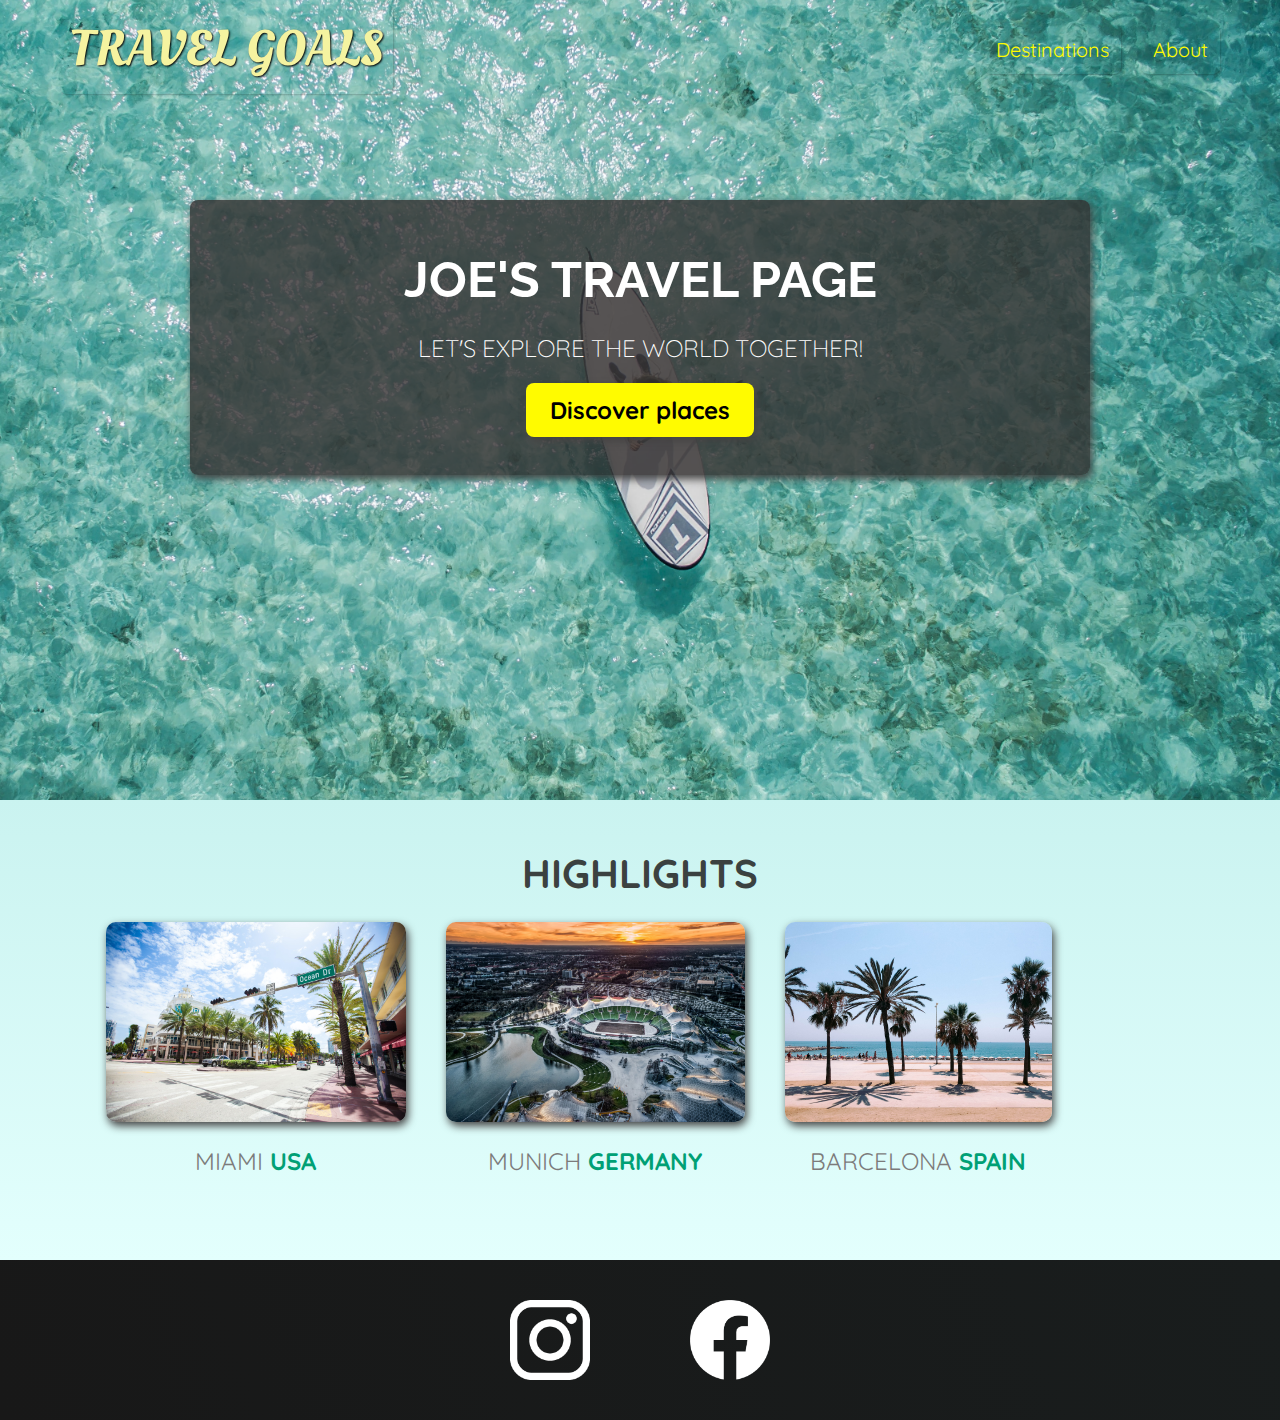
<file: index.html>
<!DOCTYPE html>
<html lang="en">
    <head>
        <meta charset="UTF-8" />
        <title>Travel Goals</title>
        <link
            href="https://fonts.googleapis.com/css2?family=Raleway:wght@700&family=Oleo+Script:wght@700&family=Quicksand:wght@300;500&display=swap"
            rel="stylesheet"
        />
        <link rel="stylesheet" href="shared.css" />
        <link rel="stylesheet" href="styles.css" />
    </head>
    <body>
        <header>
            <div id="page-logo">
                <a href="/index.html">Travel Goals</a>
            </div>
            <nav>
                <ul>
                    <li><a href="/places.html">Destinations</a></li>
                    <li><a href="">About</a></li>
                </ul>
            </nav>
        </header>

        <main>
            <section id="hero">
                <div id="hero-content">
                    <h1>Joe's Travel Page</h1>
                    <p>Let's explore the world together!</p>
                    <a href="/places.html">Discover places</a>
                </div>
            </section>
            <section id="highlights">
                <h2>Highlights</h2>
                <ul id="destinations">
                    <li class="destination">
                        <img src="/images/places/miami.jpg" alt="Miami streets on sunny day" />
                        <p>Miami <strong>USA</strong></p>
                    </li>
                    <li class="destination">
                        <img src="/images/places/munich.jpg" alt="Munich stadium in winter" />
                        <p>Munich <strong>Germany</strong></p>
                    </li>
                    <li class="destination">
                        <img src="/images/places/barcelona.jpg" alt="Palm beach in Barcelona" />
                        <p>Barcelona <strong>Spain</strong></p>
                    </li>
                </ul>
            </section>
        </main>
        <footer>
            <ul>
                <li>
                    <a href="https://www.instagram.com">
                        <img src="/images/icons/insta.png" alt="Instagram logo" />
                    </a>
                </li>
                <li>
                    <a href="https://www.facebook.com">
                        <img src="/images/icons/facebook.png" alt="Facebook logo" />
                    </a>
                </li>
            </ul>
        </footer>
    </body>
</html>
</file>
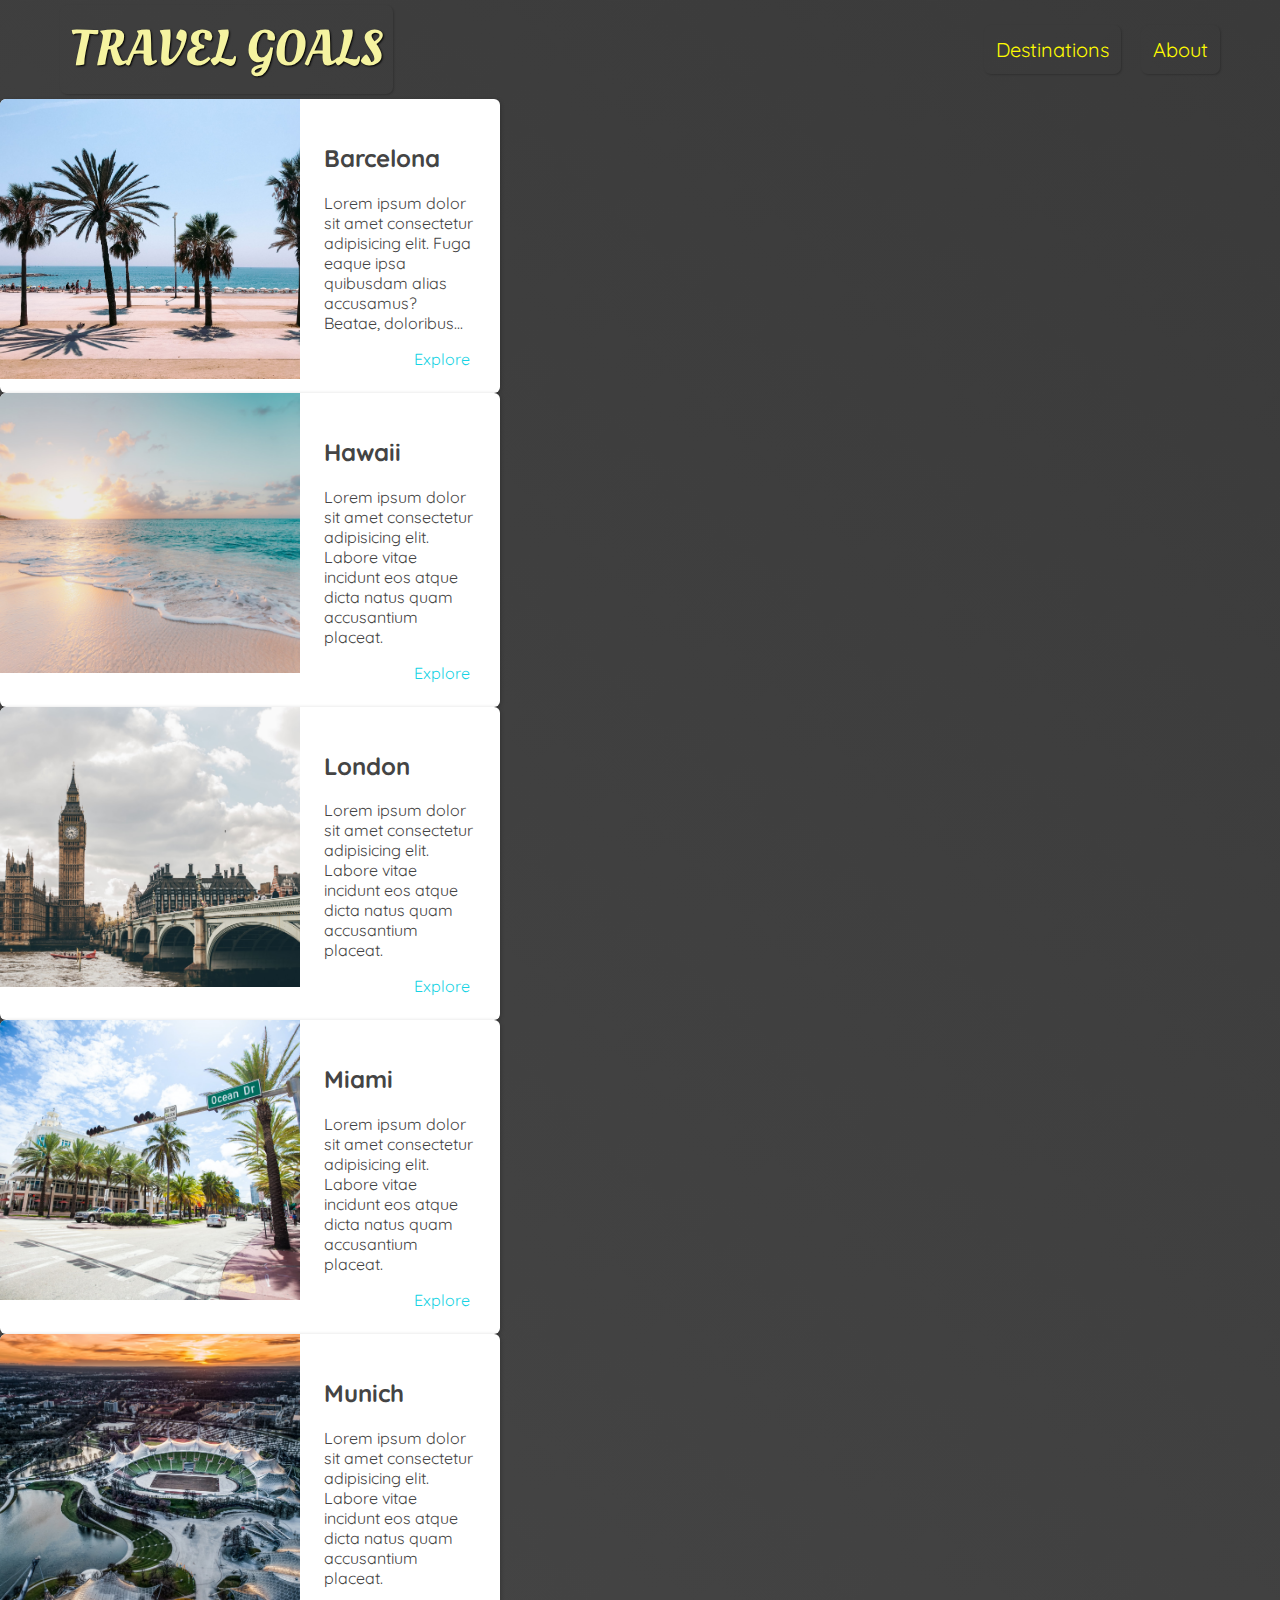
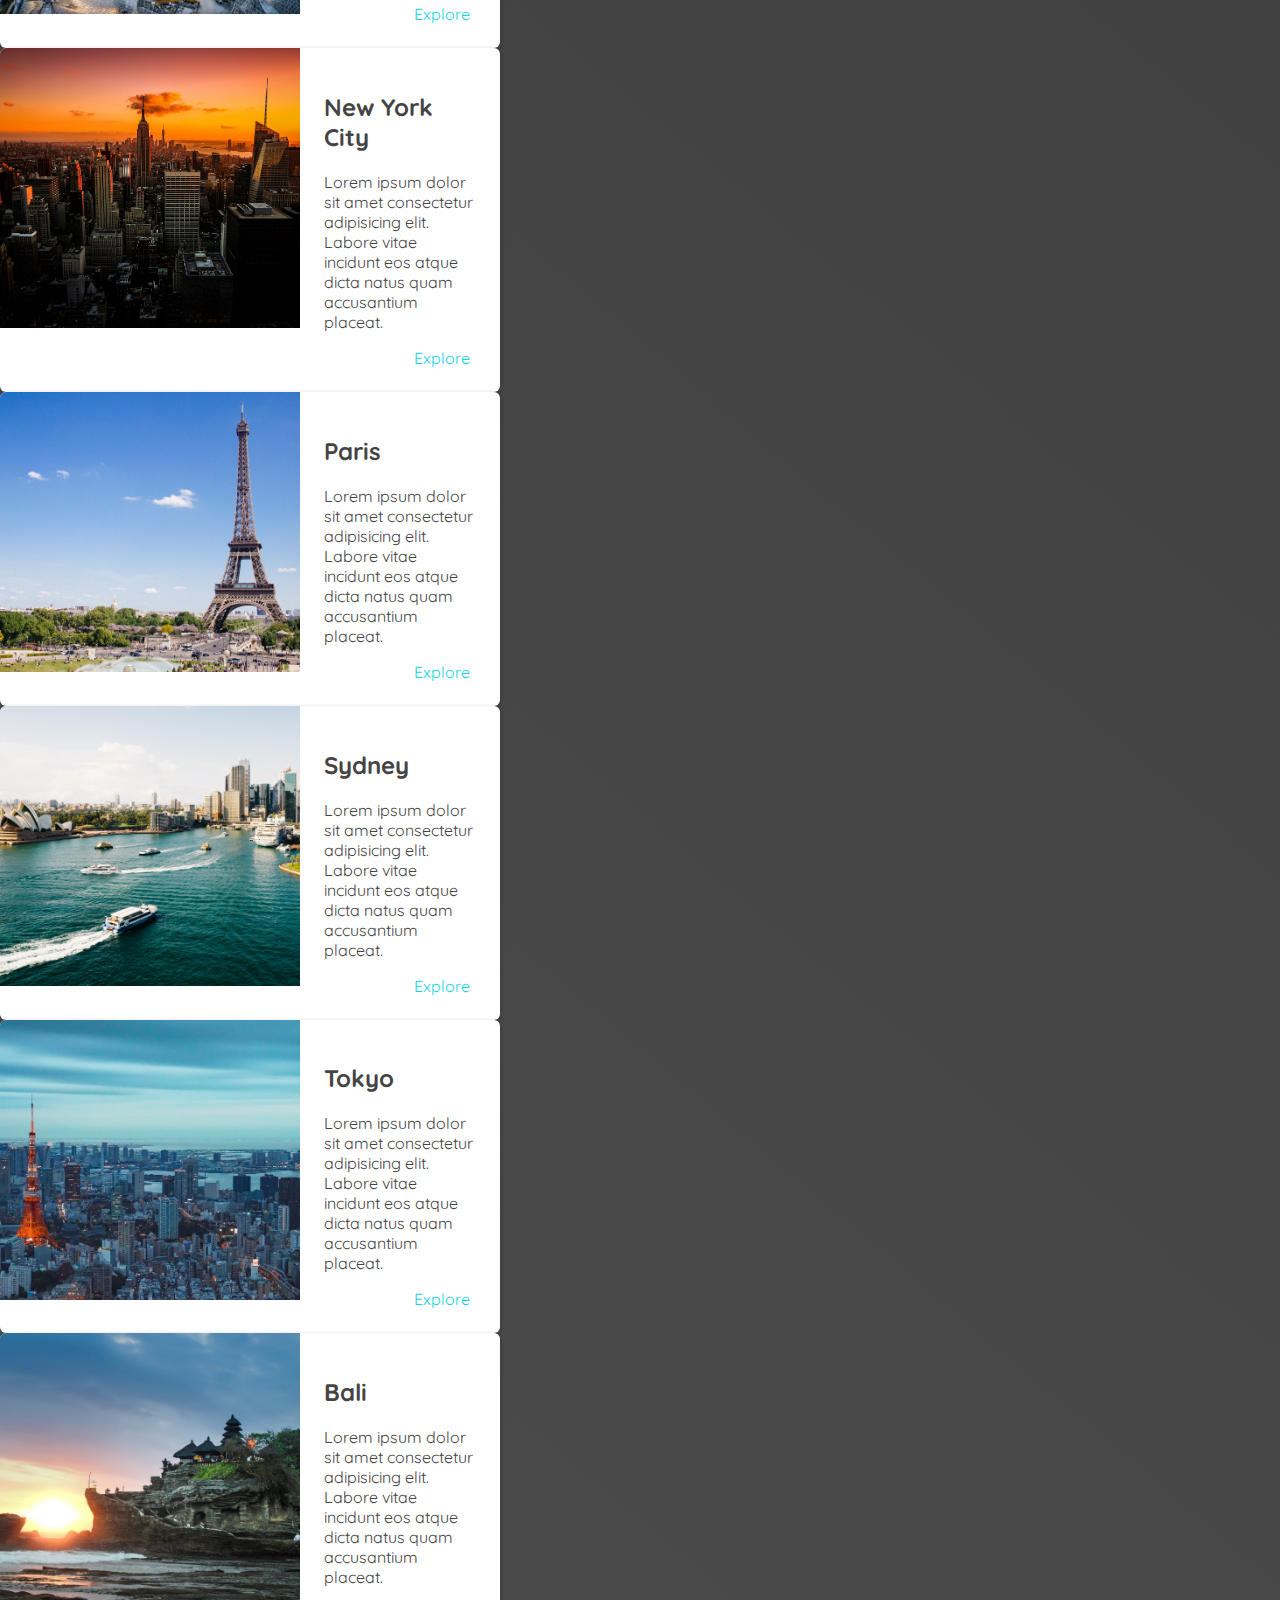
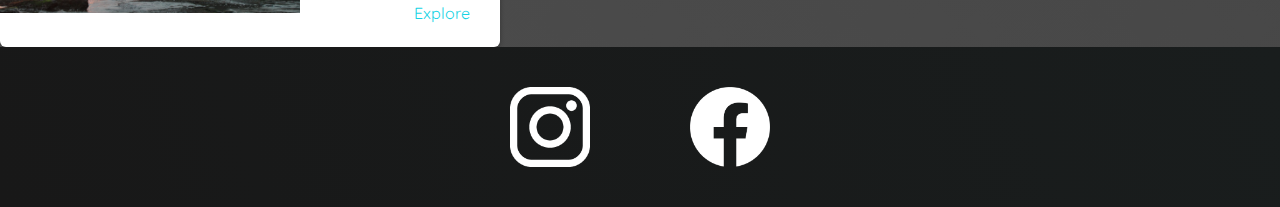
<file: places.html>
<!DOCTYPE html>
<html lang="en">
    <head>
        <meta charset="UTF-8" />
        <title>Travel Goals</title>
        <link
            href="https://fonts.googleapis.com/css2?family=Raleway:wght@700&family=Oleo+Script:wght@700&family=Quicksand:wght@300;500&display=swap"
            rel="stylesheet"
        />
        <link rel="stylesheet" href="shared.css" />
        <link rel="stylesheet" href="places.css" />
    </head>
    <body>
        <header>
            <div id="page-logo">
                <a href="/index.html">Travel Goals</a>
            </div>
            <nav>
                <ul>
                    <li><a href="/places.html">Destinations</a></li>
                    <li><a href="">About</a></li>
                </ul>
            </nav>
        </header>
        <main>
            <ul>
                <li>
                    <img src="/images/places/barcelona.jpg" alt="City of Barcelona" />
                    <div class="item-content">
                        <div>
                            <h2>Barcelona</h2>
                            <p>
                                Lorem ipsum dolor sit amet consectetur adipisicing elit. Fuga eaque
                                ipsa quibusdam alias accusamus? Beatae, doloribus...
                            </p>
                        </div>
                        <div class="actions">
                            <a href="https://en.wikipedia.org/wiki/Barcelona">Explore</a>
                        </div>
                    </div>
                </li>

                <li>
                    <img src="images/places/hawaii.jpg" alt="Hawaii beach" />
                    <div class="item-content">
                        <div>
                            <h2>Hawaii</h2>
                            <p>
                                Lorem ipsum dolor sit amet consectetur adipisicing elit. Labore
                                vitae incidunt eos atque dicta natus quam accusantium placeat.
                            </p>
                        </div>
                        <div class="actions">
                            <a href="https://en.wikipedia.org/wiki/Hawaii">Explore</a>
                        </div>
                    </div>
                </li>
                <li>
                    <img src="images/places/london.jpg" alt="London city" />
                    <div class="item-content">
                        <div>
                            <h2>London</h2>
                            <p>
                                Lorem ipsum dolor sit amet consectetur adipisicing elit. Labore
                                vitae incidunt eos atque dicta natus quam accusantium placeat.
                            </p>
                        </div>
                        <div class="actions">
                            <a href="https://en.wikipedia.org/wiki/London">Explore</a>
                        </div>
                    </div>
                </li>
                <li>
                    <img src="images/places/miami.jpg" alt="Miami streets" />
                    <div class="item-content">
                        <div>
                            <h2>Miami</h2>
                            <p>
                                Lorem ipsum dolor sit amet consectetur adipisicing elit. Labore
                                vitae incidunt eos atque dicta natus quam accusantium placeat.
                            </p>
                        </div>
                        <div class="actions">
                            <a href="https://en.wikipedia.org/wiki/Miami">Explore</a>
                        </div>
                    </div>
                </li>
                <li>
                    <img src="images/places/munich.jpg" alt="Munich football stadium" />
                    <div class="item-content">
                        <div>
                            <h2>Munich</h2>
                            <p>
                                Lorem ipsum dolor sit amet consectetur adipisicing elit. Labore
                                vitae incidunt eos atque dicta natus quam accusantium placeat.
                            </p>
                        </div>
                        <div class="actions">
                            <a href="https://en.wikipedia.org/wiki/Munich">Explore</a>
                        </div>
                    </div>
                </li>
                <li>
                    <img src="images/places/new-york-city.jpg" alt="New York City skyline" />
                    <div class="item-content">
                        <div>
                            <h2>New York City</h2>
                            <p>
                                Lorem ipsum dolor sit amet consectetur adipisicing elit. Labore
                                vitae incidunt eos atque dicta natus quam accusantium placeat.
                            </p>
                        </div>
                        <div class="actions">
                            <a href="https://en.wikipedia.org/wiki/New_York_City">Explore</a>
                        </div>
                    </div>
                </li>
                <li>
                    <img src="images/places/paris.jpg" alt="Paris city" />
                    <div class="item-content">
                        <div>
                            <h2>Paris</h2>
                            <p>
                                Lorem ipsum dolor sit amet consectetur adipisicing elit. Labore
                                vitae incidunt eos atque dicta natus quam accusantium placeat.
                            </p>
                        </div>
                        <div class="actions">
                            <a href="https://en.wikipedia.org/wiki/Paris">Explore</a>
                        </div>
                    </div>
                </li>
                <li>
                    <img src="images/places/sydney.jpg" alt="Sydney beach" />
                    <div class="item-content">
                        <div>
                            <h2>Sydney</h2>
                            <p>
                                Lorem ipsum dolor sit amet consectetur adipisicing elit. Labore
                                vitae incidunt eos atque dicta natus quam accusantium placeat.
                            </p>
                        </div>
                        <div class="actions">
                            <a href="https://en.wikipedia.org/wiki/Sydney">Explore</a>
                        </div>
                    </div>
                </li>
                <li>
                    <img src="images/places/tokyo.jpg" alt="Tokyo skyline" />
                    <div class="item-content">
                        <div>
                            <h2>Tokyo</h2>
                            <p>
                                Lorem ipsum dolor sit amet consectetur adipisicing elit. Labore
                                vitae incidunt eos atque dicta natus quam accusantium placeat.
                            </p>
                        </div>
                        <div class="actions">
                            <a href="https://en.wikipedia.org/wiki/Tokyo">Explore</a>
                        </div>
                    </div>
                </li>
                <li>
                    <img src="images/places/bali.jpg" alt="Bali beach" />
                    <div class="item-content">
                        <div>
                            <h2>Bali</h2>
                            <p>
                                Lorem ipsum dolor sit amet consectetur adipisicing elit. Labore
                                vitae incidunt eos atque dicta natus quam accusantium placeat.
                            </p>
                        </div>
                        <div class="actions">
                            <a href="https://en.wikipedia.org/wiki/Bali">Explore</a>
                        </div>
                    </div>
                </li>
            </ul>
        </main>

        <footer>
            <ul>
                <li>
                    <a href="https://www.instagram.com">
                        <img src="/images/icons/insta.png" alt="Instagram logo" />
                    </a>
                </li>
                <li>
                    <a href="https://www.facebook.com">
                        <img src="/images/icons/facebook.png" alt="Facebook logo" />
                    </a>
                </li>
            </ul>
        </footer>
    </body>
</html>
</file>
<file: shared.css>
body {
    font-family: 'Quicksand', sans-serif;
    margin: 0;
}

ul {
    list-style: none;
    margin: 0;
    padding: 0;
}

#page-logo a {
    padding: 10px;
    font-family: 'Oleo Script', sans-serif;
    color: rgb(245, 243, 160);
    font-size: 50px;
    text-decoration: none;
    text-transform: uppercase;
    text-shadow: 1px 1px 2px rgb(0, 0, 0);
}

header {
    display: flex;
    align-items: center;
    justify-content: space-between;
    padding: 15px 60px;
    position: absolute;
    width: 100%;
    box-sizing: border-box;
}

header ul {
    display: flex;
    justify-content: flex-end;
}

header li {
    margin-left: 20px;
}

header a {
    color: rgb(255, 251, 0);
    text-decoration: none;
    font-size: 20px;
    padding: 12px;
    box-shadow: 1px 1px 2px rgba(0, 0, 0, 0.2);
    border-radius: 7px;
}

header a:hover {
    color: rgb(77, 77, 77);
    background-color: rgb(255, 251, 0);
}

footer {
    background: linear-gradient(70deg, rgb(24, 24, 24), rgb(25, 29, 29));
    padding: 40px;
}

footer ul {
    display: flex;
    justify-content: center;
    /* padding: 40px; */
}
footer li {
    width: 80px;
    height: 80px;
    margin: 0 50px;
}

footer img {
    width: 100%;
    height: 100%;
}
</file>
<file: styles.css>
#hero {
    height: 800px;
    background-image: url('/images/places/ocean.jpg');
    background-position: center;
    background-size: cover;
}

#hero-content {
    width: 900px;
    background-color: #332f2fcc;
    box-shadow: 2px 4px 8px rgb(68, 67, 67);
    border-radius: 8px;
    text-align: center;
    padding: 50px 0;
    margin: 0 auto;
    position: relative;
    top: 200px;
}

#hero-content h1 {
    color: white;
    text-transform: uppercase;
    font-size: 50px;
    font-family: 'Raleway', sans-serif;
    margin: 0;
}

#hero-content p {
    color: white;
    text-transform: uppercase;
    font-size: 24px;
    font-weight: 300;
    margin-bottom: 32px;
}

#hero-content a {
    text-decoration: none;
    background-color: rgb(255, 251, 0);
    padding: 12px 24px;
    color: black;
    font-size: 24px;
    font-weight: bold;
    border-radius: 8px;
    box-shadow: 2px 4px 8px rgb(68, 67, 67);
}

#hero-content a:hover {
    background-color: rgb(255, 238, 0);
}
#highlights {
    padding: 24px;
    background: linear-gradient(0deg, rgb(227, 255, 253), rgb(202, 243, 240));
}

#highlights h2 {
    text-transform: uppercase;
    text-align: center;
    font-size: 40px;
    color: rgb(59, 65, 64);
    margin: 24px 0;
}

#destinations {
    display: flex;
    width: 90%;
    margin: auto;
    margin-bottom: 40px;
}

.destination {
    margin: 0 20px;
}

.destination p {
    text-align: center;
    text-transform: uppercase;
    font-size: 24px;
    color: rgb(124, 123, 123);
    margin: 20px 0;
}

.destination img {
    height: 200px;
    width: 100%;
    box-shadow: 2px 4px 8px rgb(68, 67, 67);
    border-radius: 10px;
    object-fit: cover;
}

.destination strong {
    color: rgb(0, 160, 117);
}
</file>
<file: places.css>
body {
    background: linear-gradient(40deg, rgb(77, 77, 77), rgb(58, 58, 58));
    color: rgb(68, 68, 68);
}

header {
    position: static;
}

main ul {
    width: 1500px;
    margin: 0 auto;
}

main li {
    display: flex;
    background-color: white;
    box-shadow: 1px 1px 4px rgb(0, 0, 0, 0.2);
    border-radius: 6px;
    overflow: hidden;
    width: 500px;
}

main li img {
    width: 300px;
    height: 280px;
    object-fit: cover;
}

.item-content {
    padding: 24px;
    display: flex;
    flex-direction: column;
    justify-content: space-between;
}

.actions {
    text-align: right;
}

.actions a {
    text-decoration: none;
    padding: 6px;
    color: rgb(22, 211, 228);
    border-radius: 5px;
}

.actions a:hover {
    background-color: rgb(235, 253, 255);
}
</file>
